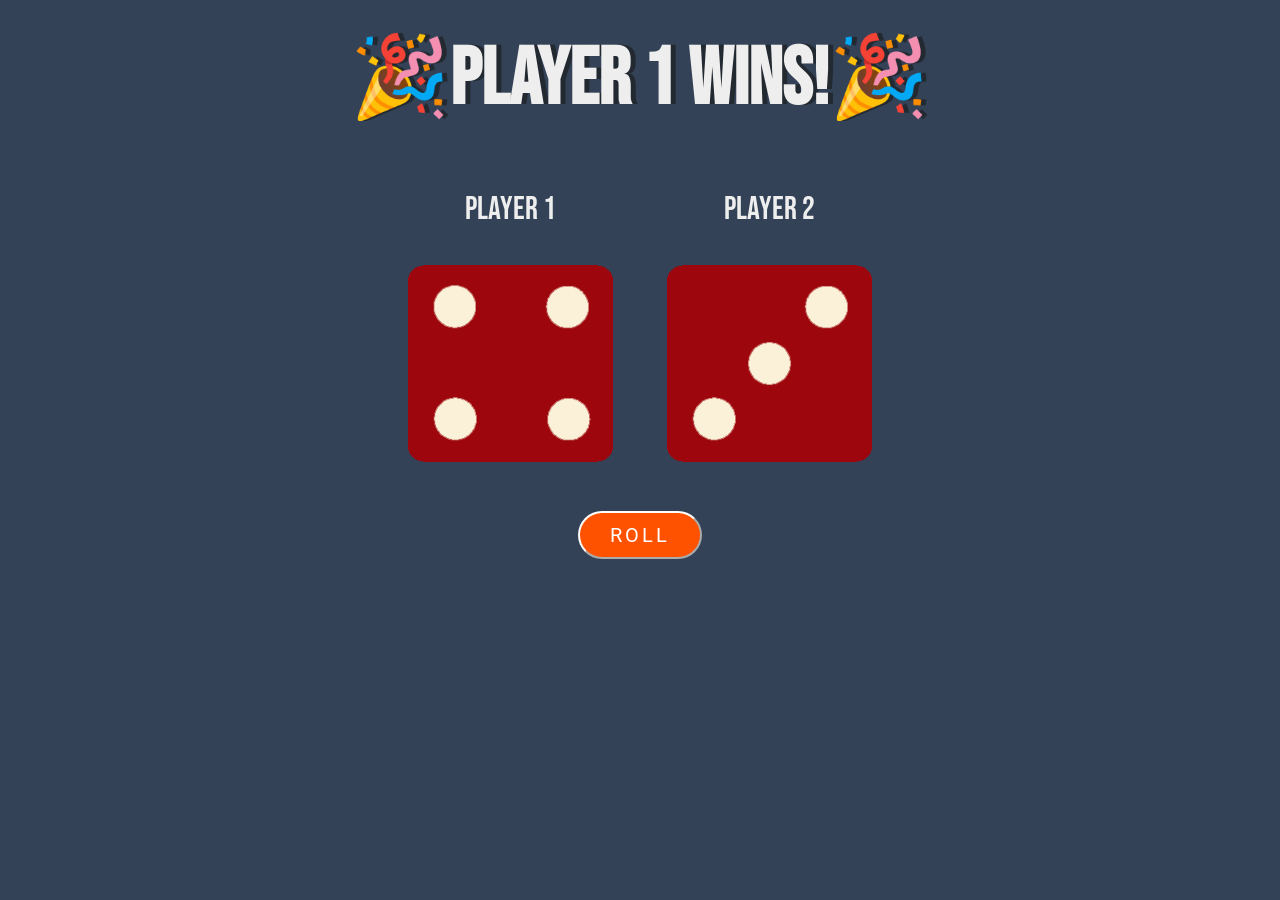
<file: index.html>
<!DOCTYPE html>
<html lang="en" dir="ltr">
  <head>
    <meta charset="utf-8">
    <title>Dice</title>
    <link rel="stylesheet" href="styles.css">
    <link href="https://fonts.googleapis.com/css2?family=Bebas+Neue&display=swap" rel="stylesheet">
    <link href="https://fonts.googleapis.com/css2?family=Roboto:wght@500&display=swap" rel="stylesheet">
  </head>
  <body>

    <div class="container">
      <h1>Dice Game</h1>
      <div class="dice">
        <p>Player 1</p>
        <img class="img1" src="images/dice6.png">
      </div>

      <div class="dice">
        <p>Player 2</p>
        <img class="img2" src="images/dice6.png">
      </div>
      <div >
        <button class="btn" type="button" name="button" onclick="dice()">ROLL</button>
      </div>
    </div>

    <script src="index.js" charset="utf-8"></script>

      </body>
    </html>
</file>
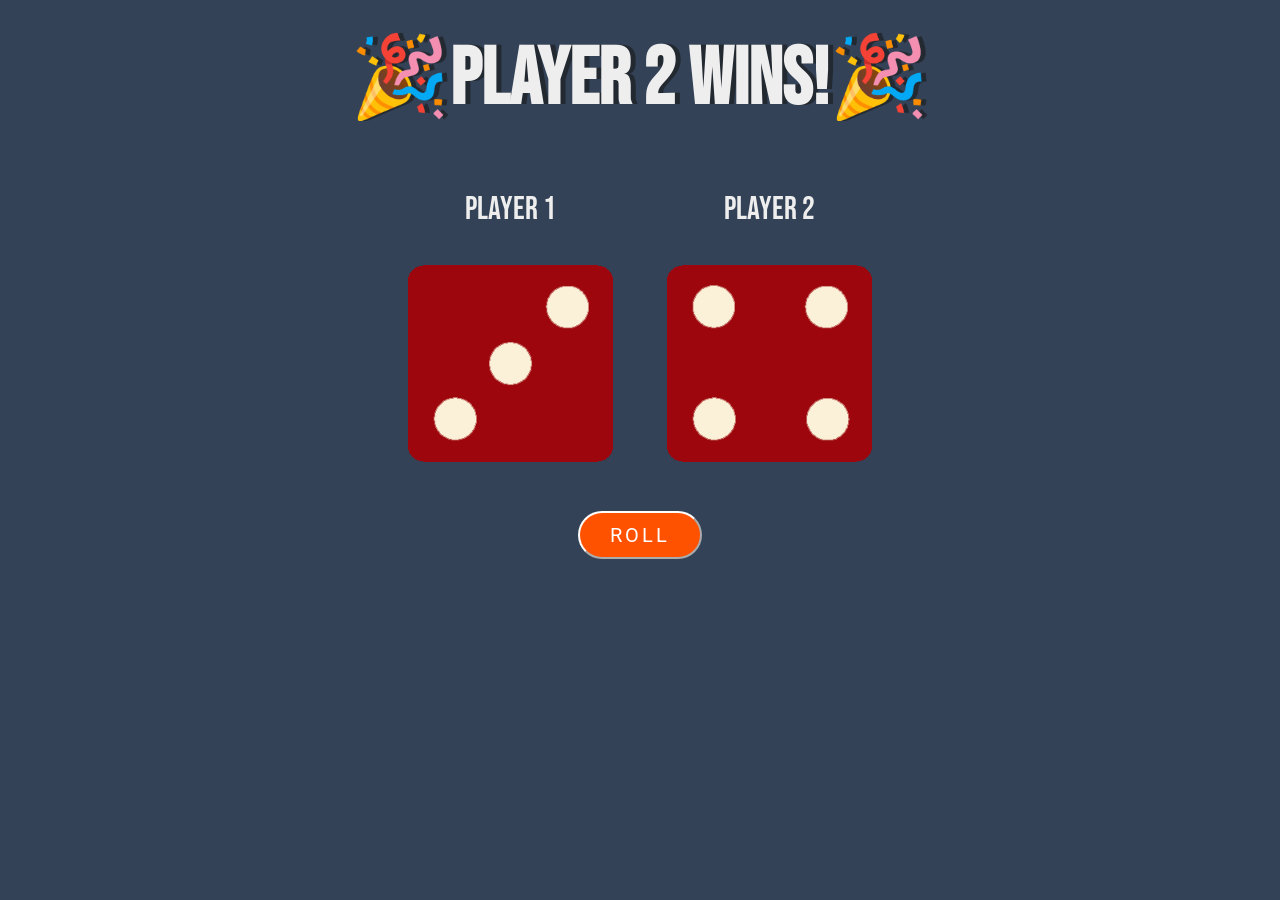
<file: dice.html>
<!DOCTYPE html>
<html lang="en" dir="ltr">
  <head>
    <meta charset="utf-8">
    <title>Dice</title>
    <link rel="stylesheet" href="styles.css">
    <link href="https://fonts.googleapis.com/css2?family=Bebas+Neue&display=swap" rel="stylesheet">
    <link href="https://fonts.googleapis.com/css2?family=Roboto:wght@500&display=swap" rel="stylesheet">
  </head>
  <body>

    <div class="container">
      <h1>Dice Game</h1>
      <div class="dice">
        <p>Player 1</p>
        <img class="img1" src="images/dice6.png">
      </div>

      <div class="dice">
        <p>Player 2</p>
        <img class="img2" src="images/dice6.png">
      </div>
      <div >
        <button class="btn" type="button" name="button" onclick="refresh()">ROLL</button>
      </div>
    </div>

    <script src="index.js" charset="utf-8"></script>

      </body>
    </html>
</file>
<file: styles.css>
.container {
  width: 70%;
  margin: auto;
  text-align: center;
}

.dice {
  text-align: center;
  display: inline-block;

}
.btn
{
  border-radius: 38px;
  color: #fff;
  font-size: 20px;
  background: #FF5200;
  padding: 10px 30px 10px 30px;
  font-family: 'Roboto', sans-serif;
  border-color:#fff;
  letter-spacing: 3px;
  margin-top: 40px;
}

body {
  background-color: #334257;
  font-family: 'Bebas Neue', cursive;
}

h1 {
  margin: 30px;
  text-shadow: 5px 0 #232931;
  font-size: 5rem;
  color: #EEEEEE;
}

p {
  font-size: 2rem;
  color: #EEEEEE;
}
img {
  width: 80%;
}
</file>
